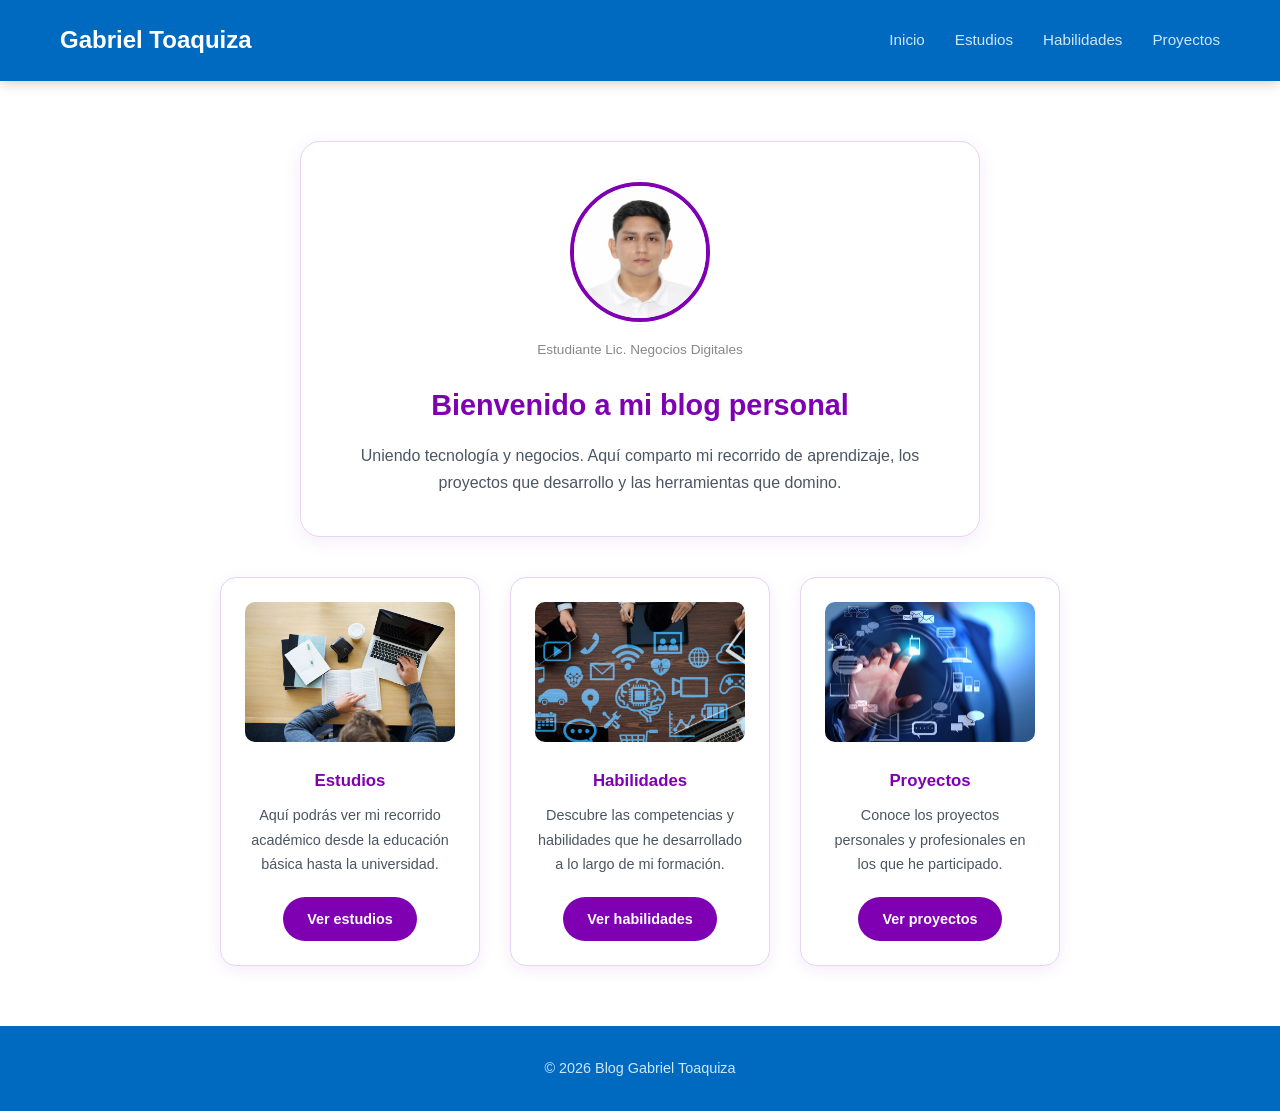
<file: index.html>
<!DOCTYPE html>
<html lang="es">
    <head>
        <meta charset="UTF-8">
        <meta name="viewport" content="width=device-width; initial-scale=1.0">
        <title>Blog personal</title>
        <link rel="stylesheet" href="estilos.css">
    </head>      
    <body>
        <nav>
            <span class="logo">Gabriel Toaquiza</span>
            <ul>
                <li>Inicio</li>
                <li>
                    <a href="estudios.html">Estudios</a>
                </li>
                <li>
                    <a href="habilidades.html">Habilidades</a>
                </li>
                <li>
                    <a href="proyectos.html">Proyectos</a>
                </li>
            </ul>
        </nav>

        <section id="inicio">

            <div class="perfil">
                <figure>
                    <img src="imagenes/index/Foto_carnet_gabrieltoaquiza.jpg" alt="imagen-gabriel-toaquiza">
                    <figcaption>Estudiante Lic. Negocios Digitales</figcaption>
                </figure>
                <h2>Bienvenido a mi blog personal</h2>
                <p>Uniendo tecnología y negocios. Aquí comparto mi recorrido de aprendizaje, los proyectos que desarrollo y las herramientas que domino.</p>
            </div>

            <div class="subcajas">

                <div class="subcaja">
                    <img src="imagenes/index/estudios.jpg" alt="Estudios">
                    <div class="subcaja-info">
                        <h3>Estudios</h3>
                        <p>Aquí podrás ver mi recorrido académico desde la educación básica hasta la universidad.</p>
                        <a href="estudios.html" class="boton">Ver estudios</a>
                    </div>
                </div>

                <div class="subcaja">
                    <img src="imagenes/index/habilidades.jpg" alt="Habilidades">
                    <div class="subcaja-info">
                        <h3>Habilidades</h3>
                        <p>Descubre las competencias y habilidades que he desarrollado a lo largo de mi formación.</p>
                        <a href="habilidades.html" class="boton">Ver habilidades</a>
                    </div>
                </div>

                <div class="subcaja">
                    <img src="imagenes/index/proyectos.jpg" alt="Proyectos">
                    <div class="subcaja-info">
                        <h3>Proyectos</h3>
                        <p>Conoce los proyectos personales y profesionales en los que he participado.</p>
                        <a href="proyectos.html" class="boton">Ver proyectos</a>
                    </div>
                </div>

            </div>

        </section>

        <footer>
            <p>© 2026 Blog Gabriel Toaquiza</p>
        </footer>
    </body>
</html>
</file>
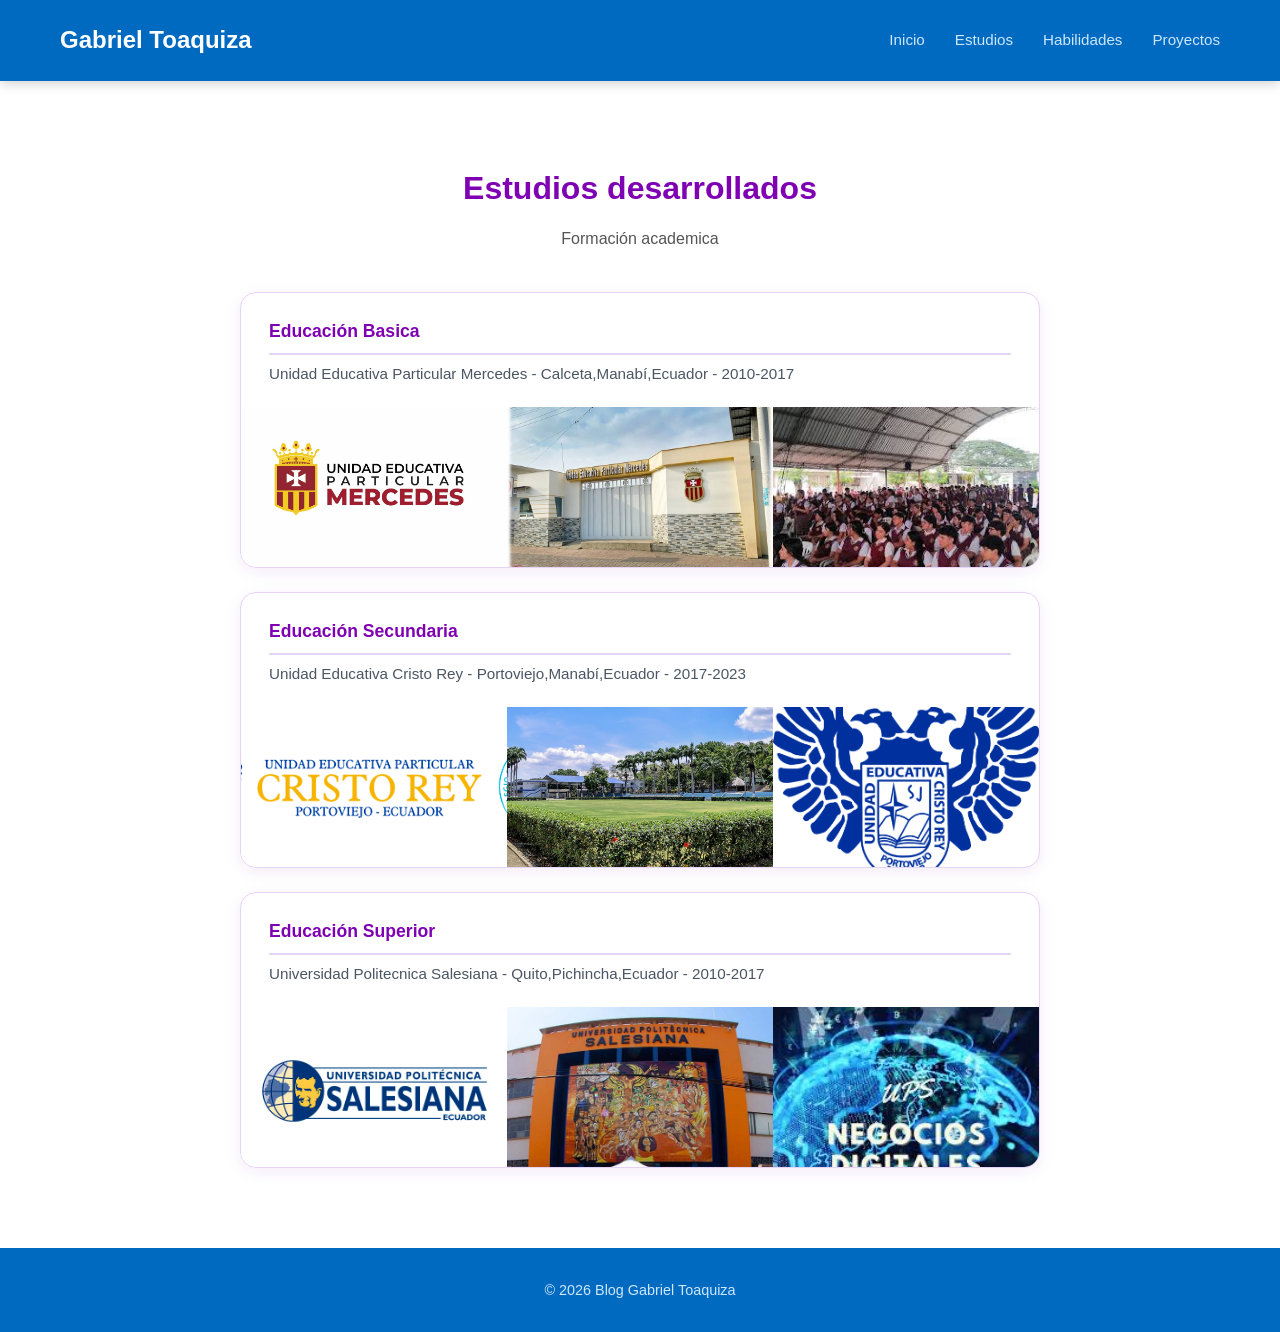
<file: estudios.html>
<!DOCTYPE html>
<html lang="es">
    <head>
        <meta charset="UTF-8">
        <meta name="viewport" content="width=device-width; initial-scale=1.0">
        <title>Estudios</title>
        <link rel="stylesheet" href="estilos.css">
    </head>      
    <body>
        <nav>
            <span class="logo">Gabriel Toaquiza</span>
            <ul>
                <li>
                    <a href="index.html">Inicio</a>
                </li>
                <li>
                    Estudios
                </li>
                <li>
                    <a href="habilidades.html">Habilidades</a>
                </li>
                <li>
                    <a href="proyectos.html">Proyectos</a>
                </li>
            </ul>
        </nav>
        <section id="estudios">
        <h2>Estudios desarrollados</h2>
        <p>Formación academica</p>

        <div class="tarjetas-estudios">

            <div class="caja-estudio">
                <div class="caja-estudio-info">
                    <h3>Educación Basica</h3>
                    <p>Unidad Educativa Particular Mercedes - Calceta,Manabí,Ecuador - 2010-2017</p>
                </div>
                <div class="caja-estudio-imagenes">
                    <img src="imagenes/estudios/mercedes1.jpg" alt="Educación básica 1">
                    <img src="imagenes/estudios/mercedes2.jpg" alt="Educación básica 2">
                    <img src="imagenes/estudios/mercedes3.jpg" alt="Educación básica 3">
                </div>
            </div>

            <div class="caja-estudio">
                <div class="caja-estudio-info">
                    <h3>Educación Secundaria</h3>
                    <p>Unidad Educativa Cristo Rey - Portoviejo,Manabí,Ecuador - 2017-2023</p>
                </div>
                <div class="caja-estudio-imagenes">
                    <img src="imagenes/estudios/cristorey1.png" alt="Educación secundaria 1">
                    <img src="imagenes/estudios/cristorey2.jpg" alt="Educación secundaria 2">
                    <img src="imagenes/estudios/cristorey3.png" alt="Educación secundaria 3">
                </div>
            </div>

            <div class="caja-estudio">
                <div class="caja-estudio-info">
                    <h3>Educación Superior</h3>
                    <p>Universidad Politecnica Salesiana - Quito,Pichincha,Ecuador - 2010-2017</p>
                </div>
                <div class="caja-estudio-imagenes">
                    <img src="imagenes/estudios/salesiana1.jpg" alt="Educación superior 1">
                    <img src="imagenes/estudios/salesiana2.jpg" alt="Educación superior 2">
                    <img src="imagenes/estudios/salesiana3.jpg" alt="Educación superior 3">
                </div>
            </div>

        </div>
        </section>
        
        <footer>
            <p>© 2026 Blog Gabriel Toaquiza</p>
        </footer>
    </body>
</html>
</file>
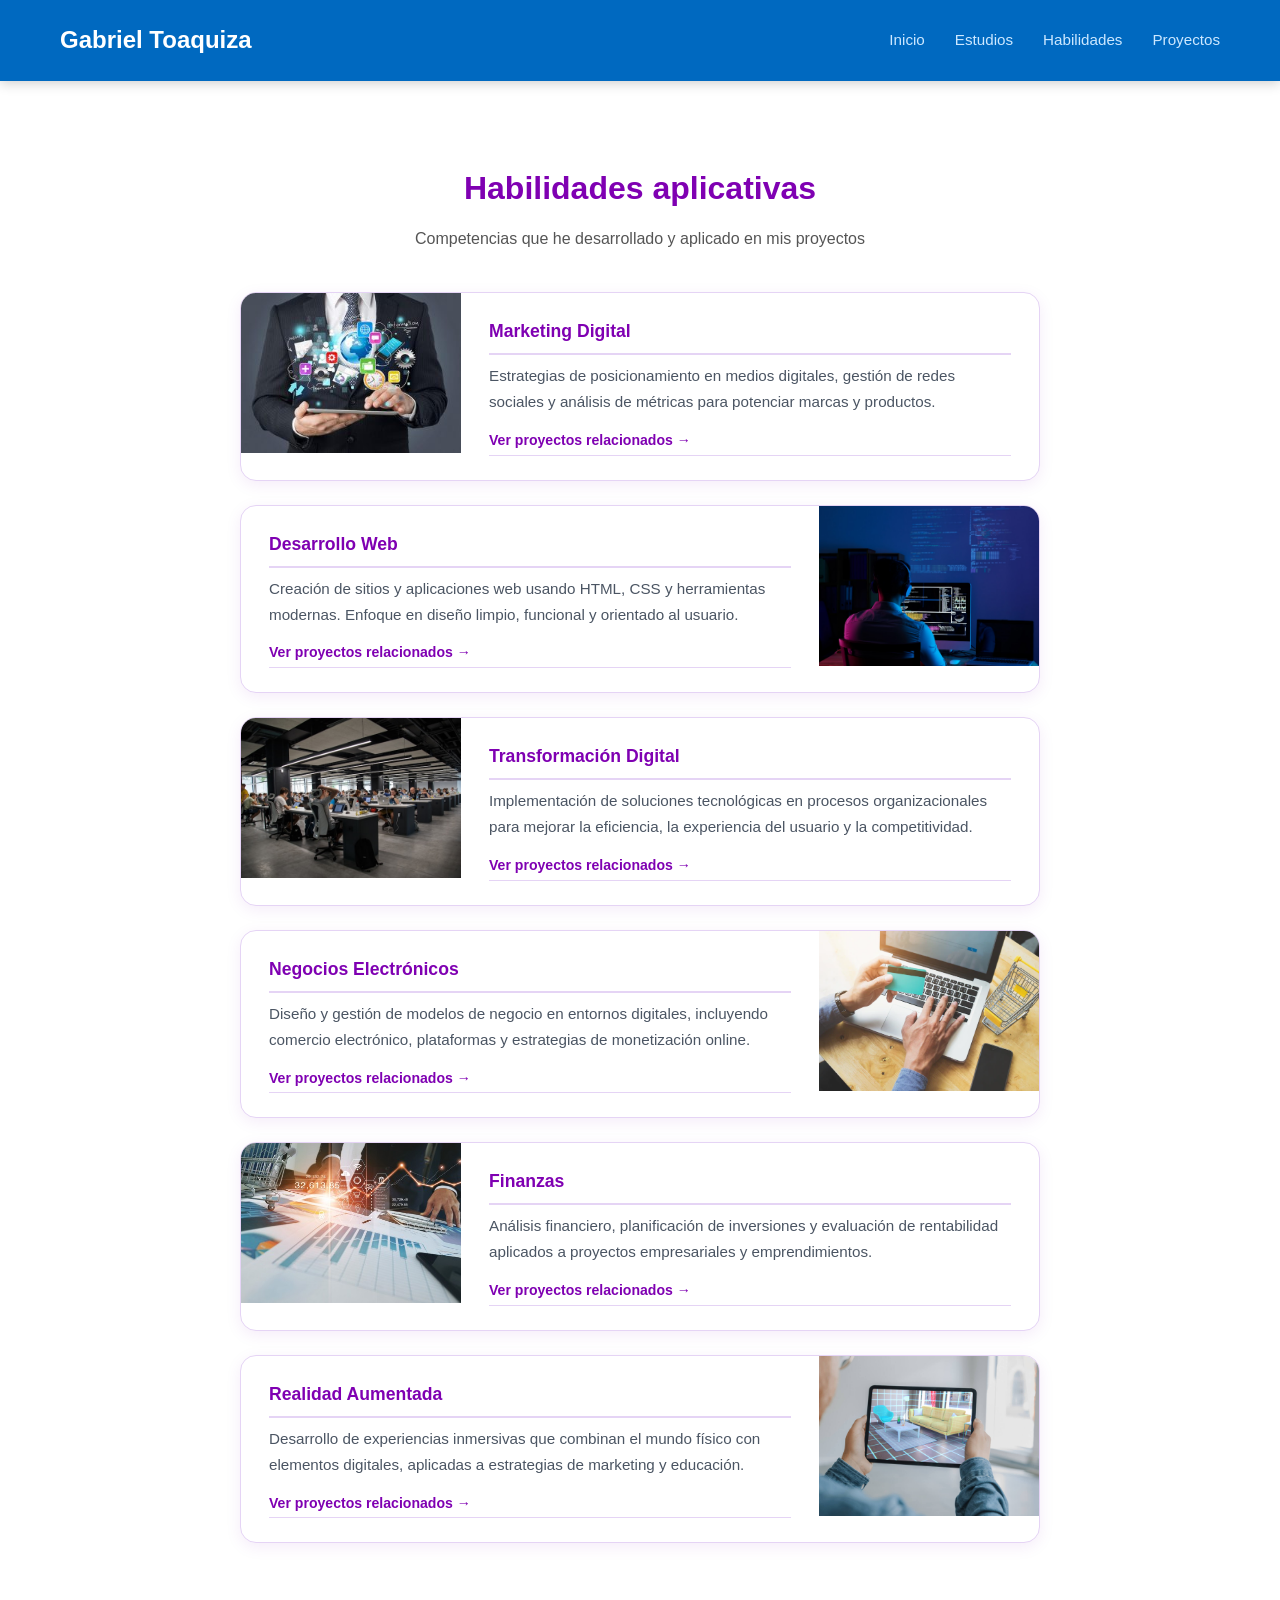
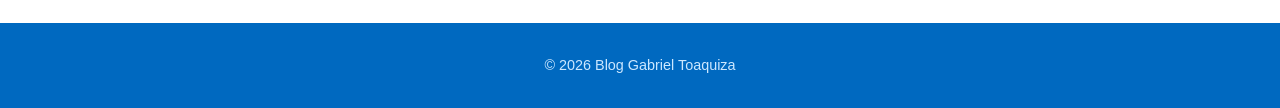
<file: habilidades.html>
<!DOCTYPE html>
<html lang="es">
    <head>
        <meta charset="UTF-8">
        <meta name="viewport" content="width=device-width; initial-scale=1.0">
        <title>Habilidades</title>
        <link rel="stylesheet" href="estilos.css">
    </head>      
    <body>
        <nav>
            <span class="logo">Gabriel Toaquiza</span>
            <ul>
                <li>
                    <a href="index.html">Inicio</a>
                </li>
                <li>
                    <a href="estudios.html">Estudios</a>
                </li>
                <li>
                    Habilidades
                </li>
                <li>
                    <a href="proyectos.html">Proyectos</a>
                </li>
            </ul>
        </nav>
        <section id="habilidades">
        <h2>Habilidades aplicativas</h2>
        <p>Competencias que he desarrollado y aplicado en mis proyectos</p>

        <div class="tarjetas-habilidades">

            <div class="caja-habilidad">
                <img src="imagenes/habilidades/marketing_digital.jpg" alt="Marketing Digital">
                <div class="caja-habilidad-info">
                    <h3>Marketing Digital</h3>
                    <p>Estrategias de posicionamiento en medios digitales, gestión de redes sociales y análisis de métricas para potenciar marcas y productos.</p>
                    <a href="proyectos.html" class="link-proyectos">Ver proyectos relacionados →</a>
                </div>
            </div>

            <div class="caja-habilidad invertido">
                <img src="imagenes/habilidades/desarrollo_web.png" alt="Desarrollo Web">
                <div class="caja-habilidad-info">
                    <h3>Desarrollo Web</h3>
                    <p>Creación de sitios y aplicaciones web usando HTML, CSS y herramientas modernas. Enfoque en diseño limpio, funcional y orientado al usuario.</p>
                    <a href="proyectos.html" class="link-proyectos">Ver proyectos relacionados →</a>
                </div>
            </div>

            <div class="caja-habilidad">
                <img src="imagenes/habilidades/transformacion_digital.jpg" alt="Transformación Digital">
                <div class="caja-habilidad-info">
                    <h3>Transformación Digital</h3>
                    <p>Implementación de soluciones tecnológicas en procesos organizacionales para mejorar la eficiencia, la experiencia del usuario y la competitividad.</p>
                    <a href="proyectos.html" class="link-proyectos">Ver proyectos relacionados →</a>
                </div>
            </div>

            <div class="caja-habilidad invertido">
                <img src="imagenes/habilidades/negocios_electronicos.png" alt="Negocios Electrónicos">
                <div class="caja-habilidad-info">
                    <h3>Negocios Electrónicos</h3>
                    <p>Diseño y gestión de modelos de negocio en entornos digitales, incluyendo comercio electrónico, plataformas y estrategias de monetización online.</p>
                    <a href="proyectos.html" class="link-proyectos">Ver proyectos relacionados →</a>
                </div>
            </div>

            <div class="caja-habilidad">
                <img src="imagenes/habilidades/finanzas.jpg" alt="Finanzas">
                <div class="caja-habilidad-info">
                    <h3>Finanzas</h3>
                    <p>Análisis financiero, planificación de inversiones y evaluación de rentabilidad aplicados a proyectos empresariales y emprendimientos.</p>
                    <a href="proyectos.html" class="link-proyectos">Ver proyectos relacionados →</a>
                </div>
            </div>

            <div class="caja-habilidad invertido">
                <img src="imagenes/habilidades/realidad_aumentada.jpg" alt="Realidad Aumentada">
                <div class="caja-habilidad-info">
                    <h3>Realidad Aumentada</h3>
                    <p>Desarrollo de experiencias inmersivas que combinan el mundo físico con elementos digitales, aplicadas a estrategias de marketing y educación.</p>
                    <a href="proyectos.html" class="link-proyectos">Ver proyectos relacionados →</a>
                </div>
            </div>

        </div>
        </section>
        
        <footer>
            <p>© 2026 Blog Gabriel Toaquiza</p>
        </footer>
    </body>
</html>
</file>
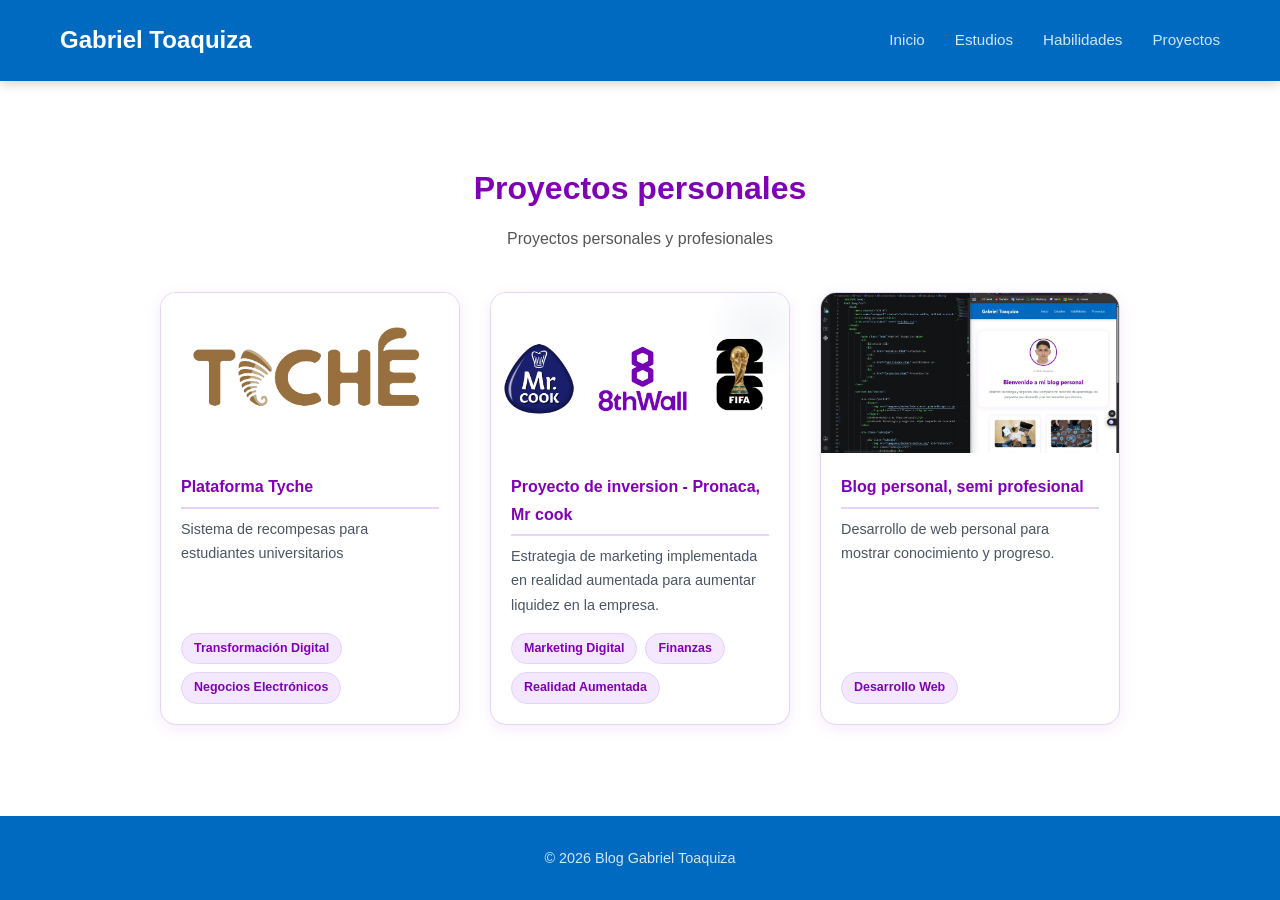
<file: proyectos.html>
<!DOCTYPE html>
<html lang="es">
    <head>
        <meta charset="UTF-8">
        <meta name="viewport" content="width=device-width; initial-scale=1.0">
        <title>Proyectos</title>
        <link rel="stylesheet" href="estilos.css">
    </head>      
    <body>
        <nav>
            <span class="logo">Gabriel Toaquiza</span>
            <ul>
                <li>
                    <a href="index.html">Inicio</a>
                </li>
                <li>
                    <a href="estudios.html">Estudios</a>
                </li>
                <li>
                    <a href="habilidades.html">Habilidades</a>
                </li>
                <li>
                    Proyectos
                </li>
            </ul>
        </nav>
        <section id="proyectos">
        <h2>Proyectos personales</h2>
        <p>Proyectos personales y profesionales</p>

        <div class="tarjetas-proyectos">

            <div class="caja-proyecto">
                <img src="imagenes/proyectos/tyche.jpg" alt="Plataforma Tyche">
                <div class="caja-proyecto-info">
                    <h3>Plataforma Tyche</h3>
                    <p>Sistema de recompesas para estudiantes universitarios</p>
                    <div class="etiquetas">
                        <a href="habilidades.html" class="etiqueta">Transformación Digital</a>
                        <a href="habilidades.html" class="etiqueta">Negocios Electrónicos</a>
                    </div>
                </div>
            </div>

            <div class="caja-proyecto">
                <img src="imagenes/proyectos/mrcook.jpg" alt="Pronaca Mr Cook">
                <div class="caja-proyecto-info">
                    <h3>Proyecto de inversion - Pronaca, Mr cook</h3>
                    <p>Estrategia de marketing implementada en realidad aumentada para aumentar liquidez en la empresa.</p>
                    <div class="etiquetas">
                        <a href="habilidades.html" class="etiqueta">Marketing Digital</a>
                        <a href="habilidades.html" class="etiqueta">Finanzas</a>
                        <a href="habilidades.html" class="etiqueta">Realidad Aumentada</a>
                    </div>
                </div>
            </div>

            <div class="caja-proyecto">
                <img src="imagenes/proyectos/web_personal.jpg" alt="Blog Personal">
                <div class="caja-proyecto-info">
                    <h3>Blog personal, semi profesional</h3>
                    <p>Desarrollo de web personal para mostrar conocimiento y progreso.</p>
                    <div class="etiquetas">
                        <a href="habilidades.html" class="etiqueta">Desarrollo Web</a>
                    </div>
                </div>
            </div>

        </div>
        </section>
        
        <footer>
            <p>© 2026 Blog Gabriel Toaquiza</p>
        </footer>
    </body>
</html>
</file>
<file: estilos.css>
/* VARIABLES - Paleta de colores del sitio */
:root {
    --color-primario: #0069c0;
    --color-secundario: #2196f3;
    --color-claro: #97e9ff;
    --color-acento: #7f00b2;
    --color-suave: #ab3ed8;
    --color-fondo: #ffffff;
    --color-texto: #1a1a2e;
    --fuente: 'Segoe UI', sans-serif;
}

/* RESET */
* {
    margin: 0;
    padding: 0;
    box-sizing: border-box;
    scroll-behavior: smooth;
}

body {
    background-color: var(--color-fondo);
    color: var(--color-texto);
    font-family: var(--fuente);
    line-height: 1.7;
    display: flex;
    flex-direction: column;
    min-height: 100vh;
}

main, section {
    flex: 1;
}

/* NAVEGACION */
nav {
    display: flex;
    justify-content: space-between;
    align-items: center;
    padding: 20px 60px;
    background-color: var(--color-primario);
    box-shadow: 0 2px 12px rgba(0, 0, 0, 0.2);
    position: sticky;
    top: 0;
}

.logo {
    font-size: 1.5rem;
    font-weight: bold;
    color: #ffffff;
}

nav ul {
    list-style: none;
    display: flex;
    gap: 30px;
}

nav li {
    color: #cce8ff;
    font-size: 0.95rem;
}

nav a {
    color: #cce8ff;
    text-decoration: none;
    font-size: 0.95rem;
}

nav a:hover {
    color: var(--color-claro);
}

nav a.activo {
    color: var(--color-claro);
    font-weight: bold;
    border-bottom: 2px solid var(--color-claro);
    padding-bottom: 3px;
}

/* ===================================================
    SECCION FOOTER
   =================================================== */

footer {
    text-align: center;
    padding: 30px;
    background-color: var(--color-primario);
    color: #cce8ff;
    font-size: 0.9rem;
}

/* ===================================================
    SECCION INICIO
   =================================================== */

#inicio {
    padding: 60px 40px;
    background-color: var(--color-fondo);
    display: flex;
    flex-direction: column;
    align-items: center;
    gap: 40px;
}

.perfil {
    background-color: #ffffff;
    border: 1px solid #e5d4f5;
    border-radius: 20px;
    padding: 40px;
    max-width: 680px;
    width: 100%;
    text-align: center;
    box-shadow: 0 4px 20px rgba(127, 0, 178, 0.08);
}

.perfil figure {
    margin-bottom: 20px;
}

.perfil img {
    width: 140px;
    height: 140px;
    object-fit: cover;
    border-radius: 50%;
    border: 4px solid var(--color-acento);
}

.perfil figcaption {
    color: #888;
    font-size: 0.85rem;
    margin-top: 8px;
}

.perfil h2 {
    font-size: 1.8rem;
    color: var(--color-acento);
    margin-bottom: 12px;
}

.perfil p {
    font-size: 1rem;
    color: #4b5563;
}

.subcajas {
    display: flex;
    justify-content: center;
    gap: 30px;
    flex-wrap: wrap;
    max-width: 900px;
    width: 100%;
}

.subcaja {
    background-color: #ffffff;
    border: 1px solid #e5d4f5;
    border-radius: 16px;
    padding: 24px;
    width: 260px;
    text-align: center;
    box-shadow: 0 4px 16px rgba(127, 0, 178, 0.08);
    transition: all 0.3s;
}

.subcaja:hover {
    border-color: var(--color-acento);
    transform: translateY(-6px);
}

.subcaja img {
    width: 100%;
    height: 140px;
    object-fit: cover;
    border-radius: 10px;
    margin-bottom: 16px;
}

.subcaja-info h3 {
    font-size: 1.05rem;
    color: var(--color-acento);
    margin-bottom: 8px;
}

.subcaja-info p {
    font-size: 0.9rem;
    color: #4b5563;
    margin-bottom: 20px;
}

.boton {
    display: inline-block;
    background-color: var(--color-acento);
    color: #ffffff;
    padding: 10px 24px;
    border-radius: 30px;
    text-decoration: none;
    font-weight: bold;
    font-size: 0.9rem;
    transition: all 0.3s;
}

.boton:hover {
    background-color: var(--color-suave);
}

/* ===================================================
    SECCION ESTUDIOS
   =================================================== */

#estudios {
    padding: 80px 60px;
    background-color: var(--color-fondo);
    text-align: center;
}

#estudios h2 {
    font-size: 2rem;
    color: var(--color-acento);
    margin-bottom: 10px;
}

#estudios > p {
    color: #555;
    margin-bottom: 40px;
}

.tarjetas-estudios {
    display: flex;
    flex-direction: column;
    gap: 24px;
    max-width: 800px;
    margin: 0 auto;
}

.caja-estudio {
    background-color: #ffffff;
    border: 1px solid #e5d4f5;
    border-radius: 16px;
    overflow: hidden;
    box-shadow: 0 4px 16px rgba(127, 0, 178, 0.08);
    transition: all 0.3s;
    text-align: left;
}

.caja-estudio:hover {
    border-color: var(--color-acento);
    transform: translateX(6px);
}

.caja-estudio-info {
    padding: 24px 28px 20px 28px;
}

.caja-estudio-info h3 {
    font-size: 1.1rem;
    color: var(--color-acento);
    margin-bottom: 6px;
    border-bottom: 2px solid #e5d4f5;
    padding-bottom: 6px;
}

.caja-estudio-info p {
    color: #4b5563;
    font-size: 0.95rem;
}

.caja-estudio-imagenes {
    display: flex;
    gap: 0;
}

.caja-estudio-imagenes img {
    width: 33.33%;
    height: 160px;
    object-fit: cover;
}

/* ===================================================
    SECCION HABILIDADES
   =================================================== */

#habilidades {
    padding: 80px 60px;
    text-align: center;
    background-color: var(--color-fondo);
}

#habilidades h2 {
    font-size: 2rem;
    color: var(--color-acento);
    margin-bottom: 10px;
}

#habilidades > p {
    color: #555;
    margin-bottom: 40px;
}

.tarjetas-habilidades {
    display: flex;
    flex-direction: column;
    gap: 24px;
    max-width: 800px;
    margin: 0 auto;
}

.caja-habilidad {
    background-color: #ffffff;
    border: 1px solid #e5d4f5;
    border-radius: 16px;
    overflow: hidden;
    display: flex;
    align-items: stretch;
    box-shadow: 0 4px 16px rgba(127, 0, 178, 0.08);
    transition: all 0.3s;
    text-align: left;
}

.caja-habilidad:hover {
    border-color: var(--color-acento);
    transform: translateX(6px);
}

.caja-habilidad img {
    width: 220px;
    height: 160px;
    object-fit: cover;
    flex-shrink: 0;
}

.caja-habilidad.invertido {
    flex-direction: row-reverse;
}

.caja-habilidad-info {
    padding: 24px 28px;
    display: flex;
    flex-direction: column;
    justify-content: space-between;
}

.caja-habilidad-info h3 {
    font-size: 1.1rem;
    color: var(--color-acento);
    margin-bottom: 8px;
    border-bottom: 2px solid #e5d4f5;
    padding-bottom: 6px;
}

.caja-habilidad-info p {
    color: #4b5563;
    font-size: 0.95rem;
}

.link-proyectos {
    display: inline-block;
    margin-top: 14px;
    color: var(--color-acento);
    font-size: 0.88rem;
    font-weight: bold;
    text-decoration: none;
    border-bottom: 1px solid #e5d4f5;
    padding-bottom: 2px;
    transition: all 0.3s;
}

.link-proyectos:hover {
    color: var(--color-suave);
    border-bottom-color: var(--color-suave);
}

/* ===================================================
    SECCION PROYECTOS
   =================================================== */

#proyectos {
    padding: 80px 60px;
    background-color: var(--color-fondo);
    text-align: center;
}

#proyectos h2 {
    font-size: 2rem;
    color: var(--color-acento);
    margin-bottom: 10px;
}

#proyectos > p {
    color: #555;
    margin-bottom: 40px;
}

.tarjetas-proyectos {
    display: flex;
    justify-content: center;
    gap: 30px;
    flex-wrap: wrap;
}

.caja-proyecto {
    background-color: #ffffff;
    border: 1px solid #e5d4f5;
    border-radius: 16px;
    overflow: hidden;
    width: 300px;
    text-align: left;
    box-shadow: 0 4px 16px rgba(127, 0, 178, 0.08);
    transition: all 0.3s;
    display: flex;
    flex-direction: column;
}

.caja-proyecto:hover {
    border-color: var(--color-acento);
    transform: translateY(-6px);
}

.caja-proyecto img {
    width: 100%;
    height: 160px;
    object-fit: cover;
}

.caja-proyecto-info {
    padding: 20px;
    display: flex;
    flex-direction: column;
    flex: 1;
}

.caja-proyecto-info h3 {
    font-size: 1rem;
    color: var(--color-acento);
    margin-bottom: 8px;
    border-bottom: 2px solid #e5d4f5;
    padding-bottom: 6px;
}

.caja-proyecto-info p {
    color: #4b5563;
    font-size: 0.9rem;
    margin-bottom: 16px;
    flex: 1;
}

.etiquetas {
    display: flex;
    flex-wrap: wrap;
    gap: 8px;
}

.etiqueta {
    background-color: #f3e8ff;
    color: var(--color-acento);
    border: 1px solid #e5d4f5;
    border-radius: 20px;
    padding: 4px 12px;
    font-size: 0.78rem;
    font-weight: bold;
    text-decoration: none;
    transition: all 0.3s;
}

.etiqueta:hover {
    background-color: var(--color-acento);
    color: #ffffff;
    border-color: var(--color-acento);
}
</file>
